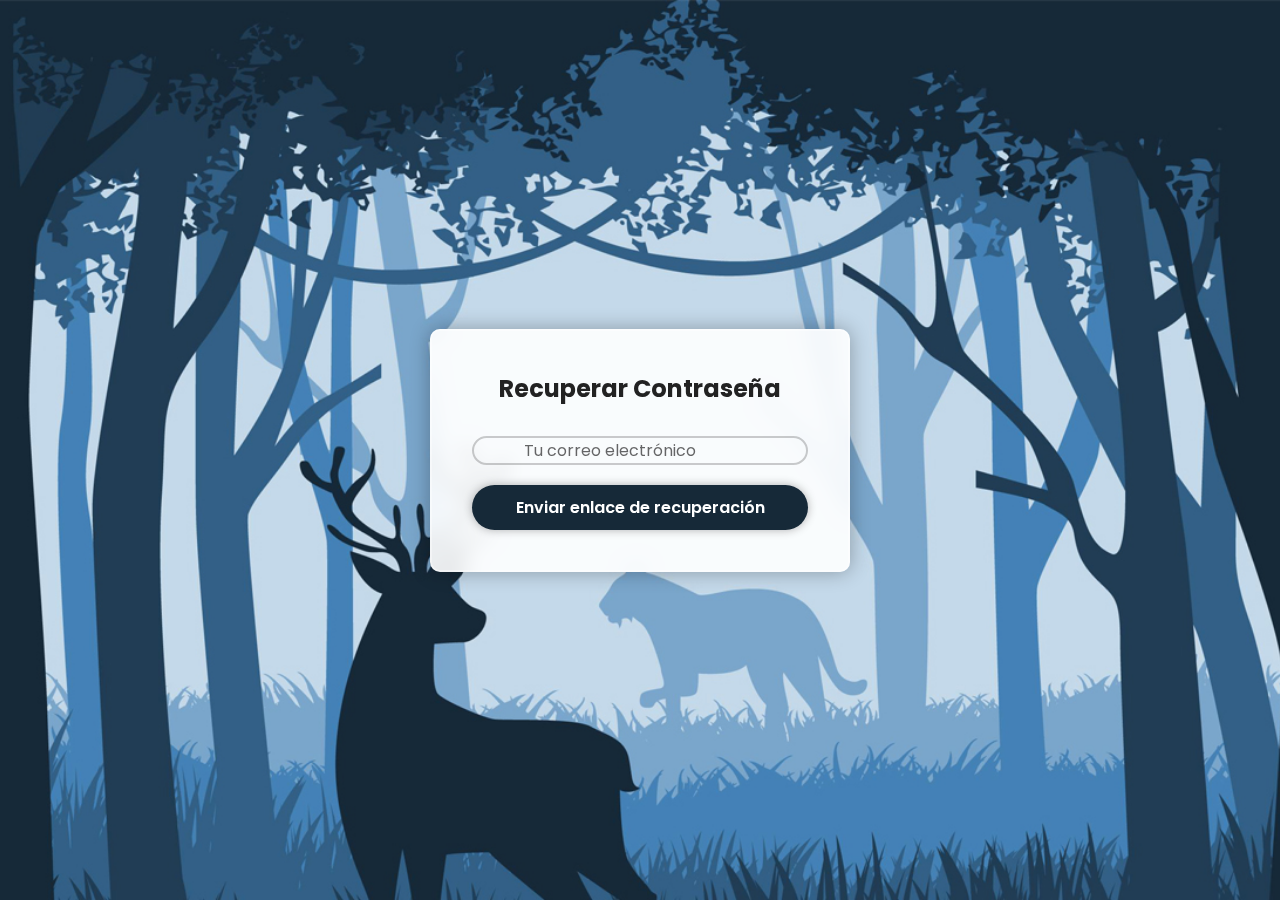
<file: x/recuperar.html>
<!DOCTYPE html>
<html lang="es">

<head>
    <meta charset="UTF-8">
    <meta http-equiv="X-UA-Compatible" content="IE=edge">
    <meta name="viewport" content="width=device-width, initial-scale=1.0">
    <title>Recuperar Contraseña</title>
    <link rel="stylesheet" href="style.css">
</head>

<body>
    <div class="wrapper">
        <form action="recover_password.php" method="POST">
            <h1>Recuperar Contraseña</h1>
            <div class="input-box">
                <input type="email" name="email" placeholder="Tu correo electrónico" required>
            </div>
            <button type="submit" class="btn">Enviar enlace de recuperación</button>
        </form>
    </div>
</body>

</html>
</file>
<file: x/style.css>
@import url("https://fonts.googleapis.com/css2?family=Poppins:wght@300;400;500;600;700;800;900&display=swap");

* {
    margin: 0;
    padding: 0;
    box-sizing: border-box;
    font-family: "Poppins", sans-serif;
}

body {
    display: flex;
    justify-content: center;
    align-items: center;
    min-height: 100vh;
    background: url('./background.jpg') no-repeat;
    background-size: cover;
    background-position: center;
}

.wrapper {
    width: 100%;
    max-width: 420px;
    background: rgba(255, 255, 255, 0.9);
    border: 2px solid rgba(255, 255, 255, 0.4);
    backdrop-filter: blur(10px);
    box-shadow: 0 0 20px rgba(0, 0, 0, 0.3);
    color: #333;
    border-radius: 10px;
    padding: 40px;
    text-align: center;
}

h1 {
    margin-bottom: 30px;
    font-size: 24px;
    color: #222;
}

.input-box {
    position: relative;
    width: 100%;
    margin: 20px 0;
}

.input-box input {
    width: 100%;
    height: 100%;
    background: transparent;
    border: 2px solid rgba(0, 0, 0, 0.2);
    border-radius: 40px;
    font-size: 16px;
    color: #222;
    padding: 0 50px;
    outline: none;
    transition: 0.3s;
}

.input-box input:focus {
    border: 2px solid #162938;
}

.input-box input::placeholder {
    color: rgba(0, 0, 0, 0.6);
}

.input-box i {
    position: absolute;
    left: 20px;
    top: 50%;
    transform: translateY(-50%);
    font-size: 22px;
    color: #162938;
    transition: 0.3s;
}

.input-box input:focus + i {
    color: #162938;
}

.register-link {
    font-size: 14.5px;
    margin-top: 20px;
}

.register-link p a {
    color: #162938;
    text-decoration: none;
    font-weight: 600;
}

.register-link p a:hover {
    text-decoration: underline;
}

.btn {
    width: 100%;
    height: 45px;
    background: #162938;
    border: none;
    outline: none;
    border-radius: 40px;
    box-shadow: 0 0 10px rgba(0, 0, 0, 0.3);
    cursor: pointer;
    font-size: 16px;
    color: #fff;
    font-weight: 600;
    transition: 0.3s ease;
}

.btn:hover {
    background: #162938;
}
</file>
